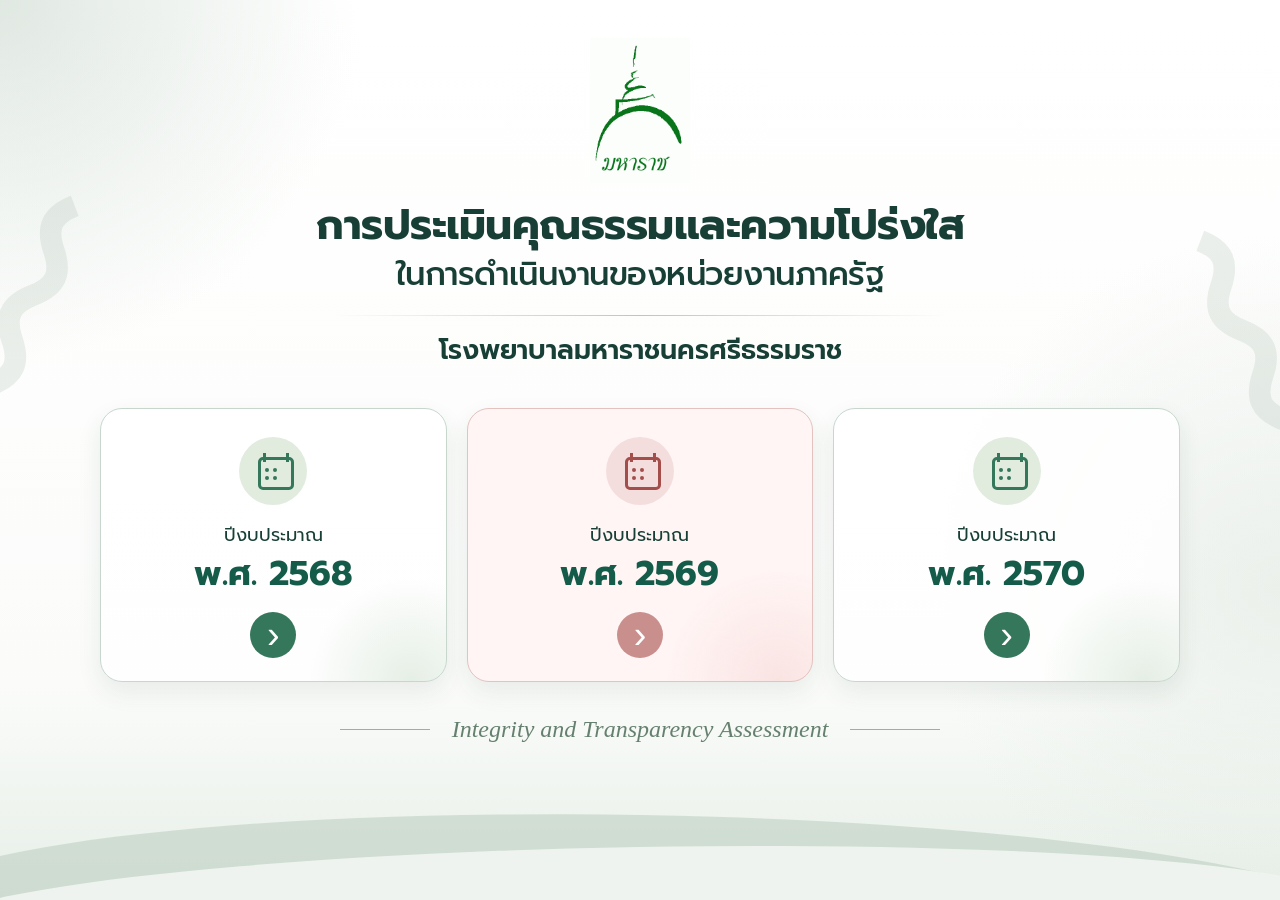
<file: index.html>
<!DOCTYPE html>
<html lang="th">
<head>
  <meta charset="UTF-8">
  <meta name="viewport" content="width=device-width, initial-scale=1">
  <meta name="description" content="การประเมินคุณธรรมและความโปร่งใส โรงพยาบาลมหาราชนครศรีธรรมราช">
  <title>ITA | โรงพยาบาลมหาราชนครศรีธรรมราช</title>

  <link rel="preconnect" href="https://fonts.googleapis.com">
  <link rel="preconnect" href="https://fonts.gstatic.com" crossorigin>
  <link href="https://fonts.googleapis.com/css2?family=Prompt:wght@300;400;500;600;700&display=swap" rel="stylesheet">
  <link rel="stylesheet" href="./css/index.css">
</head>

<body>
  <main class="page">

    <div class="leaf leaf-left" aria-hidden="true">⌇</div>
    <div class="leaf leaf-right" aria-hidden="true">⌇</div>

    <section class="hero">
      <img
        src="./images/maharaj-logo.gif"
        class="hospital-logo"
        alt="โรงพยาบาลมหาราชนครศรีธรรมราช"
      >

      <h1>
        การประเมินคุณธรรมและความโปร่งใส
        <span>ในการดำเนินงานของหน่วยงานภาครัฐ</span>
      </h1>

      <div class="divider"></div>

      <h2>โรงพยาบาลมหาราชนครศรีธรรมราช</h2>
    </section>

    <section class="year-grid" aria-label="เลือกปีงบประมาณ">

      <a href="https://sites.google.com/view/ita-mnst68" class="year-card">
        <div class="calendar-icon" aria-hidden="true">
          <span></span>
        </div>
        <p>ปีงบประมาณ</p>
        <strong>พ.ศ. 2568</strong>
        <span class="arrow" aria-hidden="true">›</span>
      </a>

      <a href="./2569/index.html" class="year-card featured">
        <div class="calendar-icon" aria-hidden="true">
          <span></span>
        </div>
        <p>ปีงบประมาณ</p>
        <strong>พ.ศ. 2569</strong>
        <span class="arrow" aria-hidden="true">›</span>
      </a>

      <a href="#" class="year-card">
        <div class="calendar-icon" aria-hidden="true">
          <span></span>
        </div>
        <p>ปีงบประมาณ</p>
        <strong>พ.ศ. 2570</strong>
        <span class="arrow" aria-hidden="true">›</span>
      </a>

    </section>

    <div class="tagline">
      <span></span>
      <p>Integrity and Transparency Assessment</p>
      <span></span>
    </div>

    <footer>
      <!-- <strong>โรงพยาบาลมหาราชนครศรีธรรมราช</strong>
      <small>กระทรวงสาธารณสุข</small> -->
    </footer>

  </main>
</body>
</html>
</file>
<file: css/index.css>
* {
  box-sizing: border-box;
}

:root {
  --green: #155b49;
  --green-2: #34775b;
  --green-soft: #eef5ef;
  --pink: #c98f8c;
  --pink-soft: #fff5f4;
  --text: #173f36;
  --muted: #5f746d;
  --line: #b7c9bf;
}

html,
body {
  margin: 0;
  min-height: 100%;
}

body {
  font-family: "Prompt", sans-serif;
  color: var(--text);
  background: #fbfcfa;
}

.page {
  position: relative;
  min-height: 100vh;
  overflow: hidden;
  padding: 38px 24px 26px;
  background:
    radial-gradient(circle at 0 0, rgba(208, 220, 211, .65), transparent 23%),
    radial-gradient(circle at 100% 65%, rgba(228, 235, 229, .7), transparent 25%),
    linear-gradient(180deg, #ffffff 0%, #fbfcfa 76%, #e6eee7 100%);
}

/* Decorative soft curves */
.page::before {
  content: "";
  position: absolute;
  left: -8%;
  bottom: -125px;
  width: 116%;
  height: 210px;
  border-radius: 50% 50% 0 0;
  background: rgba(185, 203, 188, .52);
  transform: rotate(1deg);
  z-index: 0;
}

.page::after {
  content: "";
  position: absolute;
  left: -6%;
  bottom: -92px;
  width: 112%;
  height: 145px;
  border-radius: 50% 50% 0 0;
  background: rgba(241, 245, 241, .95);
  transform: rotate(-1deg);
  z-index: 0;
}

.hero,
.year-grid,
.tagline,
footer {
  position: relative;
  z-index: 2;
}

.hero {
  max-width: 1050px;
  margin: 0 auto;
  text-align: center;
}

.hospital-logo {
  display: block;
  width: 145px;
  height: 145px;
  margin: 0 auto 15px;
  object-fit: contain;
  mix-blend-mode: multiply;
}

.hero h1 {
  margin: 0;
  font-size: clamp(27px, 3.3vw, 48px);
  line-height: 1.28;
  font-weight: 700;
  letter-spacing: -.5px;
}

.hero h1 span {
  display: block;
  margin-top: 2px;
  font-size: .76em;
  font-weight: 500;
}

.divider {
  width: min(610px, 72%);
  height: 1px;
  margin: 20px auto 14px;
  background: linear-gradient(90deg, transparent, var(--line), transparent);
}

.hero h2 {
  margin: 0;
  font-size: clamp(20px, 2.1vw, 29px);
  font-weight: 600;
}

.year-grid {
  width: min(1080px, 100%);
  margin: 38px auto 0;
  display: grid;
  grid-template-columns: repeat(3, 1fr);
  gap: 20px;
}

.year-card {
  min-height: 250px;
  padding: 28px 22px 23px;
  border: 1px solid #c8d7ce;
  border-radius: 22px;
  background:
    radial-gradient(circle at 90% 100%, rgba(219, 232, 219, .7), transparent 25%),
    rgba(255, 255, 255, .86);
  box-shadow: 0 10px 25px rgba(30, 67, 53, .09);
  color: var(--text);
  text-align: center;
  text-decoration: none;
  display: flex;
  flex-direction: column;
  align-items: center;
  transition: transform .2s ease, box-shadow .2s ease, border-color .2s ease;
}

.year-card.featured {
  border-color: #e4c2bf;
  background:
    radial-gradient(circle at 90% 100%, rgba(246, 215, 214, .58), transparent 27%),
    var(--pink-soft);
}

.year-card:hover,
.year-card:focus-visible {
  transform: translateY(-6px);
  box-shadow: 0 17px 34px rgba(30, 67, 53, .15);
  border-color: #8db09d;
  outline: none;
}

.year-card.featured:hover,
.year-card.featured:focus-visible {
  border-color: var(--pink);
}

.calendar-icon {
  position: relative;
  width: 68px;
  height: 68px;
  margin-bottom: 16px;
  border-radius: 50%;
  background: #e1ecdf;
}

.featured .calendar-icon {
  background: #f4dedd;
}

.calendar-icon::before {
  content: "";
  position: absolute;
  left: 19px;
  top: 20px;
  width: 30px;
  height: 27px;
  border: 3px solid var(--green-2);
  border-radius: 5px;
}

.calendar-icon::after {
  content: "";
  position: absolute;
  left: 24px;
  top: 16px;
  width: 20px;
  height: 9px;
  border-left: 3px solid var(--green-2);
  border-right: 3px solid var(--green-2);
}

.featured .calendar-icon::before {
  border-color: #a34e4b;
}

.featured .calendar-icon::after {
  border-color: #a34e4b;
}

.calendar-icon span::before,
.calendar-icon span::after {
  content: "";
  position: absolute;
  top: 31px;
  width: 4px;
  height: 4px;
  border-radius: 50%;
  background: var(--green-2);
  box-shadow: 8px 0 var(--green-2), 0 8px var(--green-2), 8px 8px var(--green-2);
}

.calendar-icon span::before {
  left: 26px;
}

.calendar-icon span::after {
  display: none;
}

.featured .calendar-icon span::before {
  background: #a34e4b;
  box-shadow: 8px 0 #a34e4b, 0 8px #a34e4b, 8px 8px #a34e4b;
}

.year-card p {
  margin: 0;
  font-size: 18px;
  font-weight: 400;
}

.year-card strong {
  margin: 4px 0 17px;
  font-size: clamp(28px, 2.7vw, 39px);
  line-height: 1.2;
  color: #155b49;
}

.arrow {
  width: 46px;
  height: 46px;
  margin-top: auto;
  display: grid;
  place-items: center;
  border-radius: 50%;
  background: var(--green-2);
  color: white;
  font-family: Arial, sans-serif;
  font-size: 38px;
  font-weight: 300;
  line-height: 1;
}

.featured .arrow {
  background: var(--pink);
}

.tagline {
  margin: 34px auto 0;
  display: flex;
  align-items: center;
  justify-content: center;
  gap: 22px;
}

.tagline span {
  width: 90px;
  height: 1px;
  background: #9bb0a3;
}

.tagline p {
  margin: 0;
  color: #66806f;
  font-family: Georgia, "Times New Roman", serif;
  font-size: clamp(17px, 2vw, 24px);
  font-style: italic;
}

footer {
  margin-top: 42px;
  text-align: center;
  line-height: 1.4;
}

footer strong,
footer small {
  display: block;
}

footer strong {
  font-size: 14px;
  font-weight: 500;
}

footer small {
  color: var(--muted);
  font-size: 11px;
}

.leaf {
  position: absolute;
  z-index: 1;
  color: rgba(109, 143, 119, .13);
  font-family: Georgia, serif;
  font-size: 260px;
  line-height: 1;
  transform: rotate(25deg);
  user-select: none;
  pointer-events: none;
}

.leaf-left {
  left: -35px;
  top: 175px;
}

.leaf-right {
  right: -30px;
  top: 210px;
  transform: rotate(-25deg) scaleX(-1);
}

@media (max-width: 800px) {
  .page {
    padding: 28px 18px 26px;
  }

  .hospital-logo {
    width: 115px;
    height: 115px;
  }

  .year-grid {
    grid-template-columns: 1fr;
    max-width: 520px;
    margin-top: 30px;
  }

  .year-card {
    min-height: 190px;
  }

  .tagline span {
    width: 35px;
  }
}

@media (max-width: 480px) {
  .hero h1 span {
    margin-top: 7px;
  }

  .divider {
    width: 88%;
  }

  .tagline {
    gap: 10px;
  }

  .tagline p {
    text-align: center;
  }

  .tagline span {
    display: none;
  }
}
</file>
